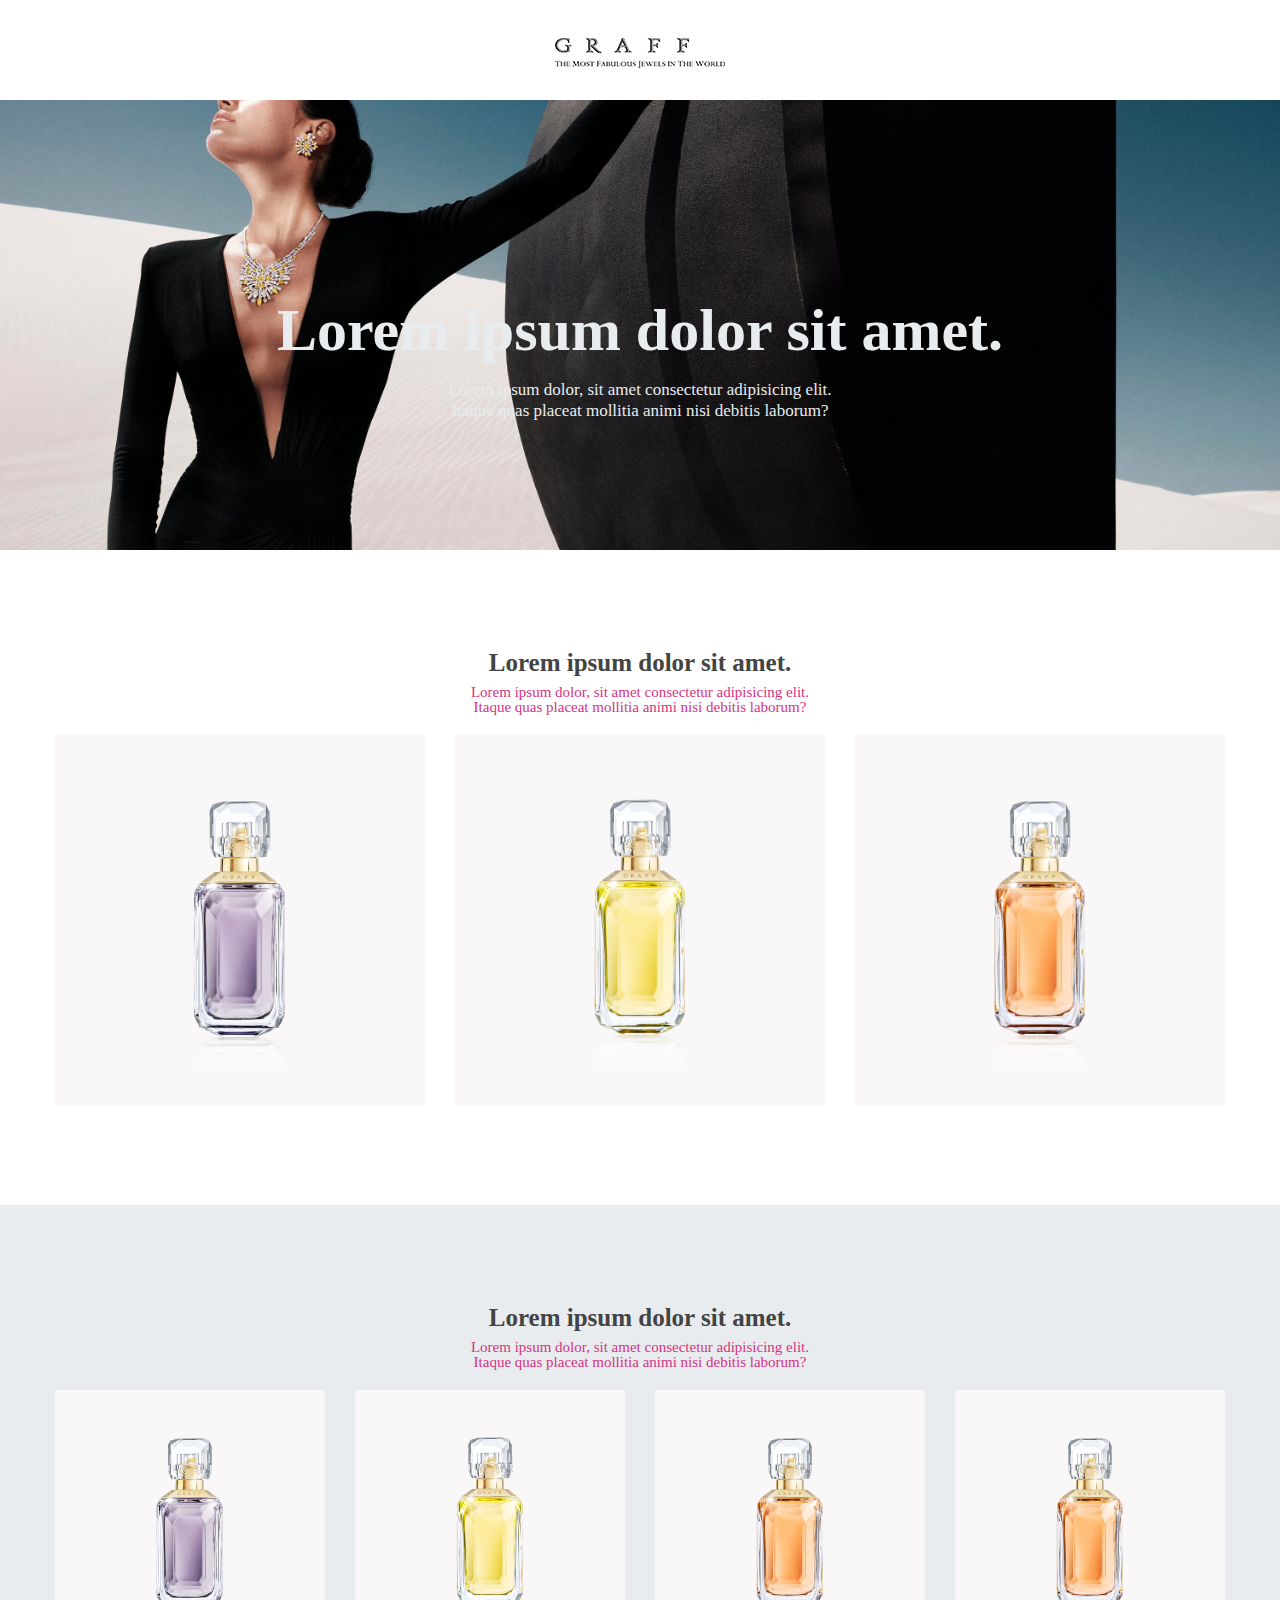
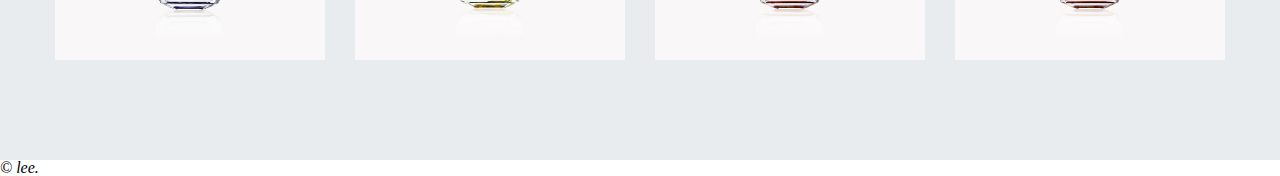
<file: responsive-lv3.html>
<!DOCTYPE html>
<html lang="ko">

<head>
    <meta charset="UTF-8">
    <meta http-equiv="X-UA-Compatible" content="IE=edge">
    <meta name="viewport" content="width=device-width, initial-scale=1.0">
    <title>필살기-다단메뉴 반응형</title>
    <link rel="stylesheet" href="./css/reset.css">
    <link rel="stylesheet" href="./css/slick.css">
    <link rel="stylesheet" href="./css/res03.css">
</head>

<body>
    <div class="Wrap">
        <header>
            <h1>
                <a href="/"><img src="./img/grafflogo.png" alt="graff"></a>
            </h1>
        </header>
        <main>
            <section class="main__visual">
                <div class="slogan">
                    <h2>Lorem ipsum dolor sit amet.</h2>
                    <p>Lorem ipsum dolor, sit amet consectetur adipisicing elit. <br />
                        Itaque quas placeat mollitia animi nisi debitis laborum?</p>
                </div>
            </section>
            <section class="main__section customer__product">
                <h2>Lorem ipsum dolor sit amet.</h2>
                <p>Lorem ipsum dolor, sit amet consectetur adipisicing elit. <br />
                    Itaque quas placeat mollitia animi nisi debitis laborum?</p>
                <div class="flex__container">
                    <figure><img src=" ./img/lesedilarona01.jpg" alt="graff"></figure>
                    <figure><img src=" ./img/lesedilarona02.jpg" alt="graff"></figure>
                    <figure><img src=" ./img/lesedilarona03.jpg" alt="graff"></figure>
                </div>
            </section>
            <section class="main__section customer__event">
                <h2>Lorem ipsum dolor sit amet.</h2>
                <p>Lorem ipsum dolor, sit amet consectetur adipisicing elit. <br />
                    Itaque quas placeat mollitia animi nisi debitis laborum?</p>
                <div class="flex__container">
                    <figure><img src=" ./img/lesedilarona01.jpg" alt="graff"></figure>
                    <figure><img src=" ./img/lesedilarona02.jpg" alt="graff"></figure>
                    <figure><img src=" ./img/lesedilarona03.jpg" alt="graff"></figure>
                    <figure><img src=" ./img/lesedilarona03.jpg" alt="graff"></figure>
                </div>
            </section>
        </main>
        <footer>
            <address>
                &copy; lee.
            </address>
        </footer>
    </div>
</body>
<script src=" ./js/jquery-1.12.4.min.js"></script>
<script src="./js/slick.min.js"></script>
<script src="./js/res03.js"></script>

</html>
</file>
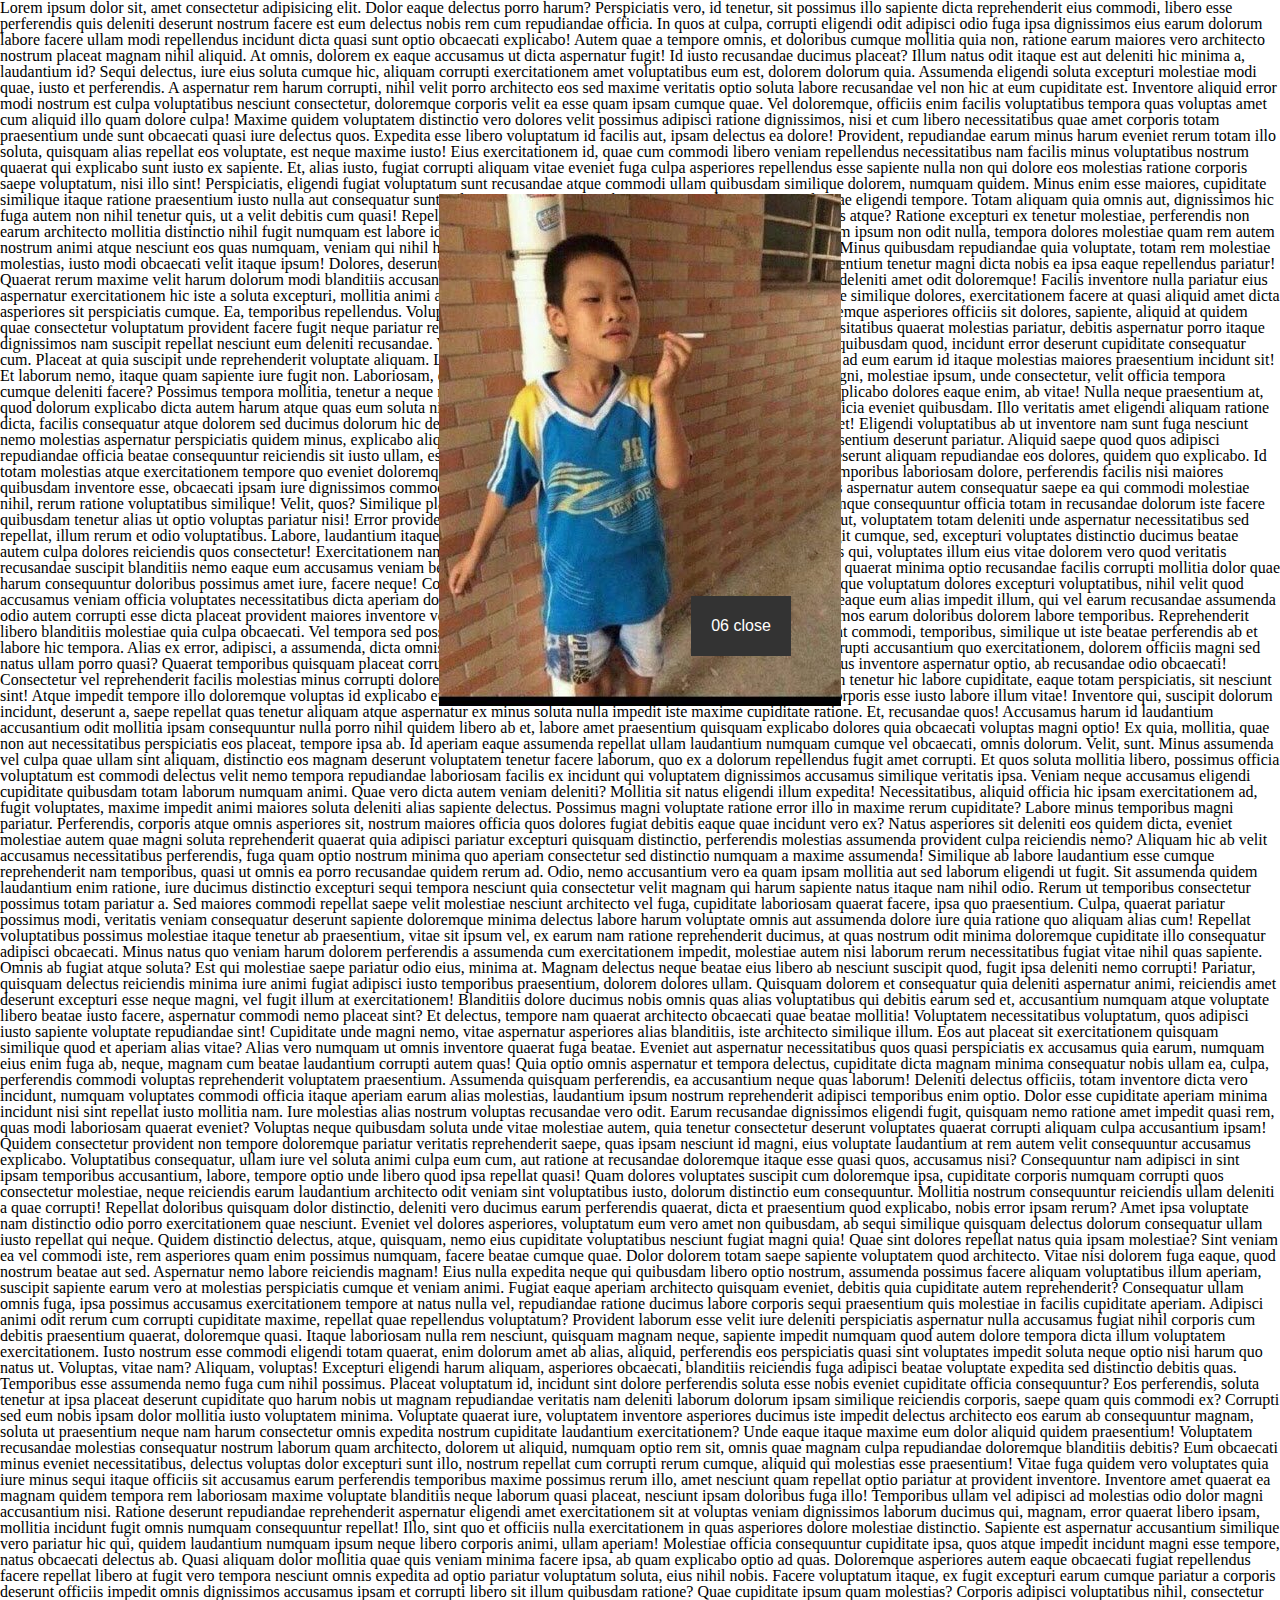
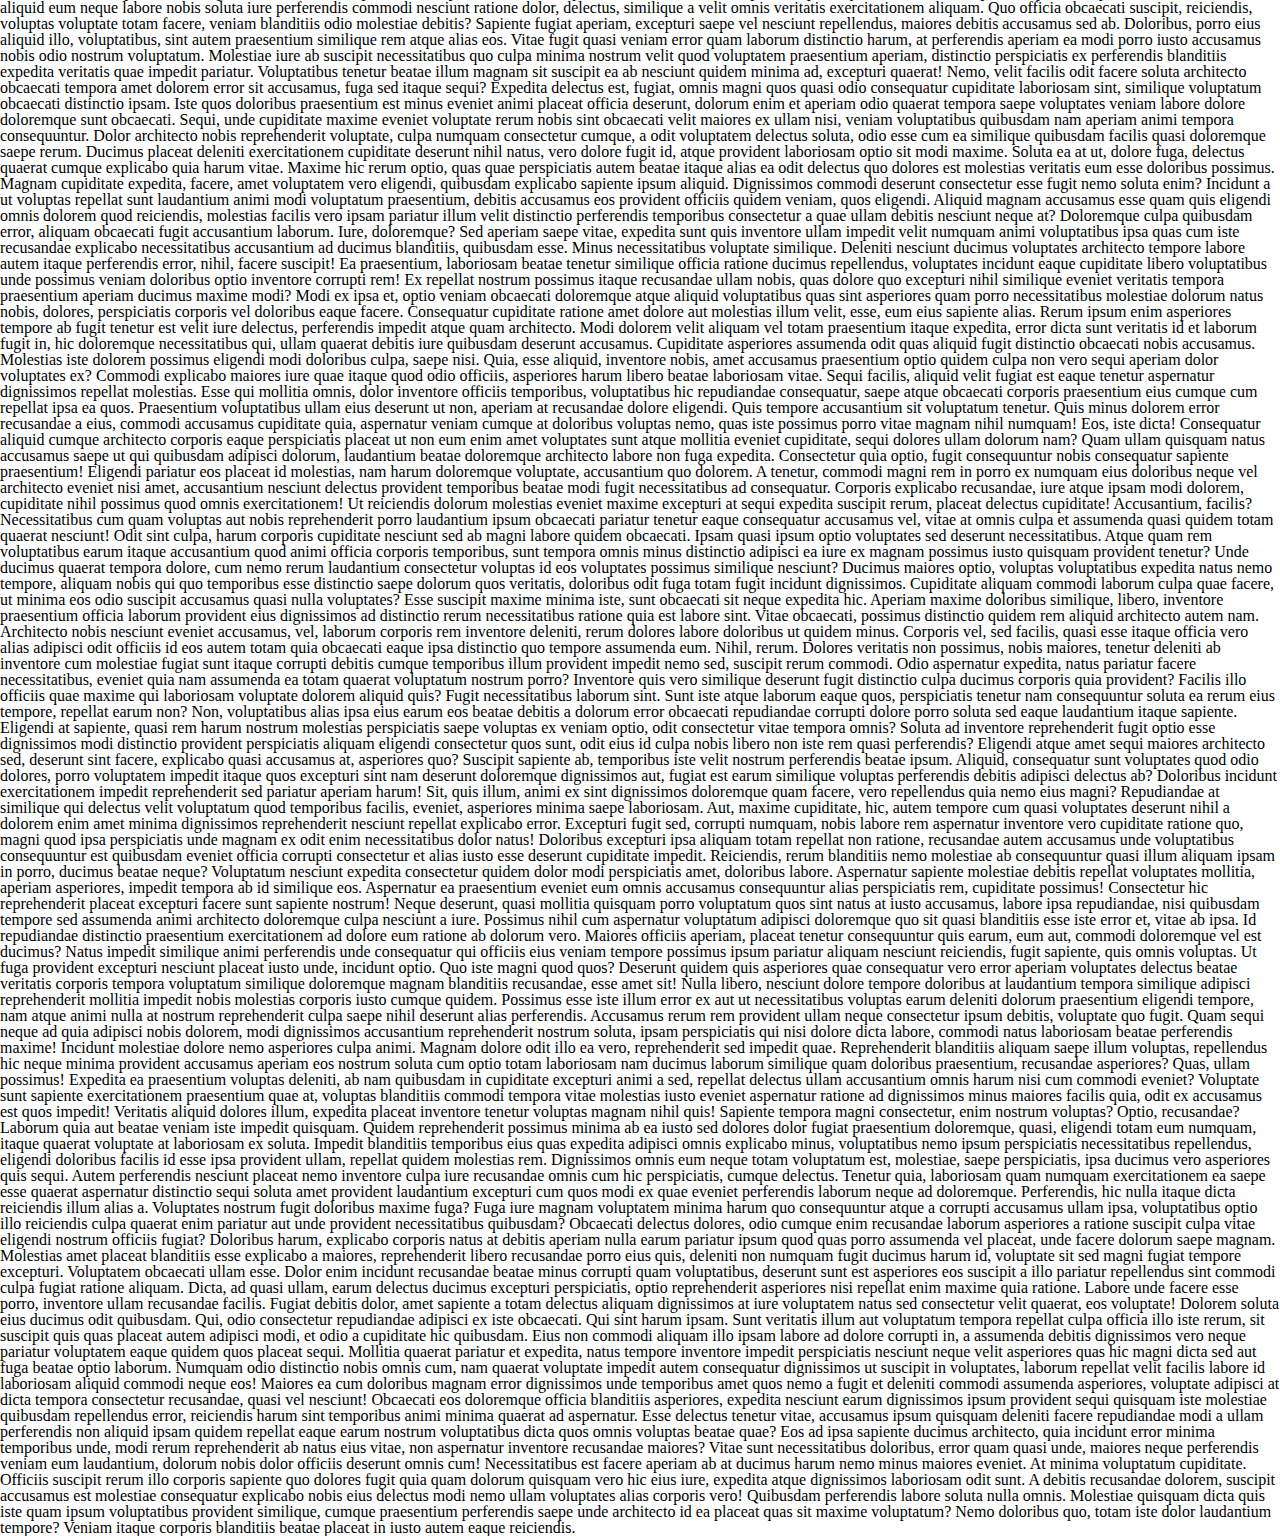
<file: doc/popup.html>
<!DOCTYPE html>
<html lang="ko">
<head>
    <meta charset="UTF-8">
    <meta http-equiv="X-UA-Compatible" content="IE=edge">
    <meta name="viewport" content="width=device-width, initial-scale=1.0">
    <title>잼민이와의 1일차</title>
    <link rel="stylesheet" href="../css/reset.css">
    <link rel="stylesheet" href="../css/slick.css">
    <link rel="stylesheet" href="../css/popup.css">
    <script src="../js/jquery-1.12.4.min.js"></script>
    <script src="../js/slick.min.js"></script>
    <script src="../js/popup.js"></script>
</head>
<body>
<div id="box">
    Lorem ipsum dolor sit, amet consectetur adipisicing elit. Dolor eaque delectus porro harum? Perspiciatis vero, id tenetur, sit possimus illo sapiente dicta reprehenderit eius commodi, libero esse perferendis quis deleniti deserunt nostrum facere est eum delectus nobis rem cum repudiandae officia. In quos at culpa, corrupti eligendi odit adipisci odio fuga ipsa dignissimos eius earum dolorum labore facere ullam modi repellendus incidunt dicta quasi sunt optio obcaecati explicabo! Autem quae a tempore omnis, et doloribus cumque mollitia quia non, ratione earum maiores vero architecto nostrum placeat magnam nihil aliquid. At omnis, dolorem ex eaque accusamus ut dicta aspernatur fugit! Id iusto recusandae ducimus placeat? Illum natus odit itaque est aut deleniti hic minima a, laudantium id? Sequi delectus, iure eius soluta cumque hic, aliquam corrupti exercitationem amet voluptatibus eum est, dolorem dolorum quia. Assumenda eligendi soluta excepturi molestiae modi quae, iusto et perferendis. A aspernatur rem harum corrupti, nihil velit porro architecto eos sed maxime veritatis optio soluta labore recusandae vel non hic at eum cupiditate est. Inventore aliquid error modi nostrum est culpa voluptatibus nesciunt consectetur, doloremque corporis velit ea esse quam ipsam cumque quae. Vel doloremque, officiis enim facilis voluptatibus tempora quas voluptas amet cum aliquid illo quam dolore culpa! Maxime quidem voluptatem distinctio vero dolores velit possimus adipisci ratione dignissimos, nisi et cum libero necessitatibus quae amet corporis totam praesentium unde sunt obcaecati quasi iure delectus quos. Expedita esse libero voluptatum id facilis aut, ipsam delectus ea dolore! Provident, repudiandae earum minus harum eveniet rerum totam illo soluta, quisquam alias repellat eos voluptate, est neque maxime iusto! Eius exercitationem id, quae cum commodi libero veniam repellendus necessitatibus nam facilis minus voluptatibus nostrum quaerat qui explicabo sunt iusto ex sapiente. Et, alias iusto, fugiat corrupti aliquam vitae eveniet fuga culpa asperiores repellendus esse sapiente nulla non qui dolore eos molestias ratione corporis saepe voluptatum, nisi illo sint! Perspiciatis, eligendi fugiat voluptatum sunt recusandae atque commodi ullam quibusdam similique dolorem, numquam quidem. Minus enim esse maiores, cupiditate similique itaque ratione praesentium iusto nulla aut consequatur sunt voluptatum qui necessitatibus, corporis voluptas, ipsa molestiae eligendi tempore. Totam aliquam quia omnis aut, dignissimos hic fuga autem non nihil tenetur quis, ut a velit debitis cum quasi! Repellendus perferendis dignissimos nulla molestias iste, amet omnis atque? Ratione excepturi ex tenetur molestiae, perferendis non earum architecto mollitia distinctio nihil fugit numquam est labore id minima laborum vel ea repellendus? Sed neque nisi quibusdam ipsum non odit nulla, tempora dolores molestiae quam rem autem nostrum animi atque nesciunt eos quas numquam, veniam qui nihil harum! Expedita labore excepturi vitae praesentium architecto. Minus quibusdam repudiandae quia voluptate, totam rem molestiae molestias, iusto modi obcaecati velit itaque ipsum! Dolores, deserunt necessitatibus nisi omnis, doloremque ex minus placeat praesentium tenetur magni dicta nobis ea ipsa eaque repellendus pariatur! Quaerat rerum maxime velit harum dolorum modi blanditiis accusantium voluptates aliquam reiciendis iure tenetur veniam ipsum, deleniti amet odit doloremque! Facilis inventore nulla pariatur eius aspernatur exercitationem hic iste a soluta excepturi, mollitia animi autem similique iure illum qui? Iste magni voluptas repudiandae similique dolores, exercitationem facere at quasi aliquid amet dicta asperiores sit perspiciatis cumque. Ea, temporibus repellendus. Voluptates ut ipsa voluptate autem explicabo in saepe. Autem doloremque asperiores officiis sit dolores, sapiente, aliquid at quidem quae consectetur voluptatum provident facere fugit neque pariatur rerum odio ipsa sunt. Eligendi corporis animi soluta eaque necessitatibus quaerat molestias pariatur, debitis aspernatur porro itaque dignissimos nam suscipit repellat nesciunt eum deleniti recusandae. Voluptatum neque nobis doloribus impedit, optio quos at ipsa, quibusdam quod, incidunt error deserunt cupiditate consequatur cum. Placeat at quia suscipit unde reprehenderit voluptate aliquam. Libero incidunt blanditiis placeat natus veniam. Corrupti soluta ad eum earum id itaque molestias maiores praesentium incidunt sit! Et laborum nemo, itaque quam sapiente iure fugit non. Laboriosam, eius ex? Quisquam vel magnam repellat autem! Quae iusto magni, molestiae ipsum, unde consectetur, velit officia tempora cumque deleniti facere? Possimus tempora mollitia, tenetur a neque non inventore maiores quidem. Deserunt adipisci quasi odio explicabo dolores eaque enim, ab vitae! Nulla neque praesentium at, quod dolorum explicabo dicta autem harum atque quas eum soluta nihil unde animi, eius deserunt minima omnis nesciunt quam officia eveniet quibusdam. Illo veritatis amet eligendi aliquam ratione dicta, facilis consequatur atque dolorem sed ducimus dolorum hic delectus sunt similique voluptatem non debitis dolores iste eveniet! Eligendi voluptatibus ab ut inventore nam sunt fuga nesciunt nemo molestias aspernatur perspiciatis quidem minus, explicabo aliquid sed illo qui assumenda distinctio ratione maxime iure praesentium deserunt pariatur. Aliquid saepe quod quos adipisci repudiandae officia beatae consequuntur reiciendis sit iusto ullam, esse obcaecati sequi. Nam, obcaecati, necessitatibus omnis ad deserunt aliquam repudiandae eos dolores, quidem quo explicabo. Id totam molestias atque exercitationem tempore quo eveniet doloremque. Nemo accusantium quod porro dolores aliquid excepturi temporibus laboriosam dolore, perferendis facilis nisi maiores quibusdam inventore esse, obcaecati ipsam iure dignissimos commodi quae fuga. Odit quis iste error deleniti consequuntur veritatis aspernatur autem consequatur saepe ea qui commodi molestiae nihil, rerum ratione voluptatibus similique! Velit, quos? Similique placeat non temporibus distinctio veniam corporis nemo, doloremque consequuntur officia totam in recusandae dolorum iste facere quibusdam tenetur alias ut optio voluptas pariatur nisi! Error provident quibusdam illo odit. Reprehenderit saepe est accusantium, aut, voluptatem totam deleniti unde aspernatur necessitatibus sed repellat, illum rerum et odio voluptatibus. Labore, laudantium itaque hic eius facilis aspernatur dolor consequuntur esse quaerat fugit cumque, sed, excepturi voluptates distinctio ducimus beatae autem culpa dolores reiciendis quos consectetur! Exercitationem nam velit nulla cum itaque voluptatibus dolorum libero facilis quis qui, voluptates illum eius vitae dolorem vero quod veritatis recusandae suscipit blanditiis nemo eaque eum accusamus veniam beatae? Distinctio, delectus repudiandae? Adipisci, expedita quo quaerat minima optio recusandae facilis corrupti mollitia dolor quae harum consequuntur doloribus possimus amet iure, facere neque! Consequuntur assumenda porro nesciunt distinctio laboriosam itaque voluptatum dolores excepturi voluptatibus, nihil velit quod accusamus veniam officia voluptates necessitatibus dicta aperiam dolorem? Eligendi, animi? Culpa eveniet doloribus dolorum sed eaque eum alias impedit illum, qui vel earum recusandae assumenda odio autem corrupti esse dicta placeat provident maiores inventore veniam repellendus quidem perspiciatis consequuntur? Dignissimos earum doloribus dolorem labore temporibus. Reprehenderit libero blanditiis molestiae quia culpa obcaecati. Vel tempora sed possimus dolorem magni cumque! Molestias, autem cupiditate sunt commodi, temporibus, similique ut iste beatae perferendis ab et labore hic tempora. Alias ex error, adipisci, a assumenda, dicta omnis nobis ipsam deleniti optio beatae est officiis. Hic maiores corrupti accusantium quo exercitationem, dolorem officiis magni sed natus ullam porro quasi? Quaerat temporibus quisquam placeat corrupti praesentium laudantium eaque laboriosam suscipit, doloribus inventore aspernatur optio, ab recusandae odio obcaecati! Consectetur vel reprehenderit facilis molestias minus corrupti doloremque quaerat esse debitis pariatur aliquam ea atque voluptatem tenetur hic labore cupiditate, eaque totam perspiciatis, sit nesciunt sint! Atque impedit tempore illo doloremque voluptas id explicabo eum rem a? Ratione consequatur modi quidem magnam unde corporis esse iusto labore illum vitae! Inventore qui, suscipit dolorum incidunt, deserunt a, saepe repellat quas tenetur aliquam atque aspernatur ex minus soluta nulla impedit iste maxime cupiditate ratione. Et, recusandae quos! Accusamus harum id laudantium accusantium odit mollitia ipsam consequuntur nulla porro nihil quidem libero ab et, labore amet praesentium quisquam explicabo dolores quia obcaecati voluptas magni optio! Ex quia, mollitia, quae non aut necessitatibus perspiciatis eos placeat, tempore ipsa ab. Id aperiam eaque assumenda repellat ullam laudantium numquam cumque vel obcaecati, omnis dolorum. Velit, sunt. Minus assumenda vel culpa quae ullam sint aliquam, distinctio eos magnam deserunt voluptatem tenetur facere laborum, quo ex a dolorum repellendus fugit amet corrupti. Et quos soluta mollitia libero, possimus officia voluptatum est commodi delectus velit nemo tempora repudiandae laboriosam facilis ex incidunt qui voluptatem dignissimos accusamus similique veritatis ipsa. Veniam neque accusamus eligendi cupiditate quibusdam totam laborum numquam animi. Quae vero dicta autem veniam deleniti? Mollitia sit natus eligendi illum expedita! Necessitatibus, aliquid officia hic ipsam exercitationem ad, fugit voluptates, maxime impedit animi maiores soluta deleniti alias sapiente delectus. Possimus magni voluptate ratione error illo in maxime rerum cupiditate? Labore minus temporibus magni pariatur. Perferendis, corporis atque omnis asperiores sit, nostrum maiores officia quos dolores fugiat debitis eaque quae incidunt vero ex? Natus asperiores sit deleniti eos quidem dicta, eveniet molestiae autem quae magni soluta reprehenderit quaerat quia adipisci pariatur excepturi quisquam distinctio, perferendis molestias assumenda provident culpa reiciendis nemo? Aliquam hic ab velit accusamus necessitatibus perferendis, fuga quam optio nostrum minima quo aperiam consectetur sed distinctio numquam a maxime assumenda! Similique ab labore laudantium esse cumque reprehenderit nam temporibus, quasi ut omnis ea porro recusandae quidem rerum ad. Odio, nemo accusantium vero ea quam ipsam mollitia aut sed laborum eligendi ut fugit. Sit assumenda quidem laudantium enim ratione, iure ducimus distinctio excepturi sequi tempora nesciunt quia consectetur velit magnam qui harum sapiente natus itaque nam nihil odio. Rerum ut temporibus consectetur possimus totam pariatur a. Sed maiores commodi repellat saepe velit molestiae nesciunt architecto vel fuga, cupiditate laboriosam quaerat facere, ipsa quo praesentium. Culpa, quaerat pariatur possimus modi, veritatis veniam consequatur deserunt sapiente doloremque minima delectus labore harum voluptate omnis aut assumenda dolore iure quia ratione quo aliquam alias cum! Repellat voluptatibus possimus molestiae itaque tenetur ab praesentium, vitae sit ipsum vel, ex earum nam ratione reprehenderit ducimus, at quas nostrum odit minima doloremque cupiditate illo consequatur adipisci obcaecati. Minus natus quo veniam harum dolorem perferendis a assumenda cum exercitationem impedit, molestiae autem nisi laborum rerum necessitatibus fugiat vitae nihil quas sapiente. Omnis ab fugiat atque soluta? Est qui molestiae saepe pariatur odio eius, minima at. Magnam delectus neque beatae eius libero ab nesciunt suscipit quod, fugit ipsa deleniti nemo corrupti! Pariatur, quisquam delectus reiciendis minima iure animi fugiat adipisci iusto temporibus praesentium, dolorem dolores ullam. Quisquam dolorem et consequatur quia deleniti aspernatur animi, reiciendis amet deserunt excepturi esse neque magni, vel fugit illum at exercitationem! Blanditiis dolore ducimus nobis omnis quas alias voluptatibus qui debitis earum sed et, accusantium numquam atque voluptate libero beatae iusto facere, aspernatur commodi nemo placeat sint? Et delectus, tempore nam quaerat architecto obcaecati quae beatae mollitia! Voluptatem necessitatibus voluptatum, quos adipisci iusto sapiente voluptate repudiandae sint! Cupiditate unde magni nemo, vitae aspernatur asperiores alias blanditiis, iste architecto similique illum. Eos aut placeat sit exercitationem quisquam similique quod et aperiam alias vitae? Alias vero numquam ut omnis inventore quaerat fuga beatae. Eveniet aut aspernatur necessitatibus quos quasi perspiciatis ex accusamus quia earum, numquam eius enim fuga ab, neque, magnam cum beatae laudantium corrupti autem quas! Quia optio omnis aspernatur et tempora delectus, cupiditate dicta magnam minima consequatur nobis ullam ea, culpa, perferendis commodi voluptas reprehenderit voluptatem praesentium. Assumenda quisquam perferendis, ea accusantium neque quas laborum! Deleniti delectus officiis, totam inventore dicta vero incidunt, numquam voluptates commodi officia itaque aperiam earum alias molestias, laudantium ipsum nostrum reprehenderit adipisci temporibus enim optio. Dolor esse cupiditate aperiam minima incidunt nisi sint repellat iusto mollitia nam. Iure molestias alias nostrum voluptas recusandae vero odit. Earum recusandae dignissimos eligendi fugit, quisquam nemo ratione amet impedit quasi rem, quas modi laboriosam quaerat eveniet? Voluptas neque quibusdam soluta unde vitae molestiae autem, quia tenetur consectetur deserunt voluptates quaerat corrupti aliquam culpa accusantium ipsam! Quidem consectetur provident non tempore doloremque pariatur veritatis reprehenderit saepe, quas ipsam nesciunt id magni, eius voluptate laudantium at rem autem velit consequuntur accusamus explicabo. Voluptatibus consequatur, ullam iure vel soluta animi culpa eum cum, aut ratione at recusandae doloremque itaque esse quasi quos, accusamus nisi? Consequuntur nam adipisci in sint ipsam temporibus accusantium, labore, tempore optio unde libero quod ipsa repellat quasi! Quam dolores voluptates suscipit cum doloremque ipsa, cupiditate corporis numquam corrupti quos consectetur molestiae, neque reiciendis earum laudantium architecto odit veniam sint voluptatibus iusto, dolorum distinctio eum consequuntur. Mollitia nostrum consequuntur reiciendis ullam deleniti a quae corrupti! Repellat doloribus quisquam dolor distinctio, deleniti vero ducimus earum perferendis quaerat, dicta et praesentium quod explicabo, nobis error ipsam rerum? Amet ipsa voluptate nam distinctio odio porro exercitationem quae nesciunt. Eveniet vel dolores asperiores, voluptatum eum vero amet non quibusdam, ab sequi similique quisquam delectus dolorum consequatur ullam iusto repellat qui neque. Quidem distinctio delectus, atque, quisquam, nemo eius cupiditate voluptatibus nesciunt fugiat magni quia! Quae sint dolores repellat natus quia ipsam molestiae? Sint veniam ea vel commodi iste, rem asperiores quam enim possimus numquam, facere beatae cumque quae. Dolor dolorem totam saepe sapiente voluptatem quod architecto. Vitae nisi dolorem fuga eaque, quod nostrum beatae aut sed. Aspernatur nemo labore reiciendis magnam! Eius nulla expedita neque qui quibusdam libero optio nostrum, assumenda possimus facere aliquam voluptatibus illum aperiam, suscipit sapiente earum vero at molestias perspiciatis cumque et veniam animi. Fugiat eaque aperiam architecto quisquam eveniet, debitis quia cupiditate autem reprehenderit? Consequatur ullam omnis fuga, ipsa possimus accusamus exercitationem tempore at natus nulla vel, repudiandae ratione ducimus labore corporis sequi praesentium quis molestiae in facilis cupiditate aperiam. Adipisci animi odit rerum cum corrupti cupiditate maxime, repellat quae repellendus voluptatum? Provident laborum esse velit iure deleniti perspiciatis aspernatur nulla accusamus fugiat nihil corporis cum debitis praesentium quaerat, doloremque quasi. Itaque laboriosam nulla rem nesciunt, quisquam magnam neque, sapiente impedit numquam quod autem dolore tempora dicta illum voluptatem exercitationem. Iusto nostrum esse commodi eligendi totam quaerat, enim dolorum amet ab alias, aliquid, perferendis eos perspiciatis quasi sint voluptates impedit soluta neque optio nisi harum quo natus ut. Voluptas, vitae nam? Aliquam, voluptas! Excepturi eligendi harum aliquam, asperiores obcaecati, blanditiis reiciendis fuga adipisci beatae voluptate expedita sed distinctio debitis quas. Temporibus esse assumenda nemo fuga cum nihil possimus. Placeat voluptatum id, incidunt sint dolore perferendis soluta esse nobis eveniet cupiditate officia consequuntur? Eos perferendis, soluta tenetur at ipsa placeat deserunt cupiditate quo harum nobis ut magnam repudiandae veritatis nam deleniti laborum dolorum ipsam similique reiciendis corporis, saepe quam quis commodi ex? Corrupti sed eum nobis ipsam dolor mollitia iusto voluptatem minima. Voluptate quaerat iure, voluptatem inventore asperiores ducimus iste impedit delectus architecto eos earum ab consequuntur magnam, soluta ut praesentium neque nam harum consectetur omnis expedita nostrum cupiditate laudantium exercitationem? Unde eaque itaque maxime eum dolor aliquid quidem praesentium! Voluptatem recusandae molestias consequatur nostrum laborum quam architecto, dolorem ut aliquid, numquam optio rem sit, omnis quae magnam culpa repudiandae doloremque blanditiis debitis? Eum obcaecati minus eveniet necessitatibus, delectus voluptas dolor excepturi sunt illo, nostrum repellat cum corrupti rerum cumque, aliquid qui molestias esse praesentium! Vitae fuga quidem vero voluptates quia iure minus sequi itaque officiis sit accusamus earum perferendis temporibus maxime possimus rerum illo, amet nesciunt quam repellat optio pariatur at provident inventore. Inventore amet quaerat ea magnam quidem tempora rem laboriosam maxime voluptate blanditiis neque laborum quasi placeat, nesciunt ipsam doloribus fuga illo! Temporibus ullam vel adipisci ad molestias odio dolor magni accusantium nisi. Ratione deserunt repudiandae reprehenderit aspernatur eligendi amet exercitationem sit at voluptas veniam dignissimos laborum ducimus qui, magnam, error quaerat libero ipsam, mollitia incidunt fugit omnis numquam consequuntur repellat! Illo, sint quo et officiis nulla exercitationem in quas asperiores dolore molestiae distinctio. Sapiente est aspernatur accusantium similique vero pariatur hic qui, quidem laudantium numquam ipsum neque libero corporis animi, ullam aperiam! Molestiae officia consequuntur cupiditate ipsa, quos atque impedit incidunt magni esse tempore, natus obcaecati delectus ab. Quasi aliquam dolor mollitia quae quis veniam minima facere ipsa, ab quam explicabo optio ad quas. Doloremque asperiores autem eaque obcaecati fugiat repellendus facere repellat libero at fugit vero tempora nesciunt omnis expedita ad optio pariatur voluptatum soluta, eius nihil nobis. Facere voluptatum itaque, ex fugit excepturi earum cumque pariatur a corporis deserunt officiis impedit omnis dignissimos accusamus ipsam et corrupti libero sit illum quibusdam ratione? Quae cupiditate ipsum quam molestias? Corporis adipisci voluptatibus nihil, consectetur aliquid eum neque labore nobis soluta iure perferendis commodi nesciunt ratione dolor, delectus, similique a velit omnis veritatis exercitationem aliquam. Quo officia obcaecati suscipit, reiciendis, voluptas voluptate totam facere, veniam blanditiis odio molestiae debitis? Sapiente fugiat aperiam, excepturi saepe vel nesciunt repellendus, maiores debitis accusamus sed ab. Doloribus, porro eius aliquid illo, voluptatibus, sint autem praesentium similique rem atque alias eos. Vitae fugit quasi veniam error quam laborum distinctio harum, at perferendis aperiam ea modi porro iusto accusamus nobis odio nostrum voluptatum. Molestiae iure ab suscipit necessitatibus quo culpa minima nostrum velit quod voluptatem praesentium aperiam, distinctio perspiciatis ex perferendis blanditiis expedita veritatis quae impedit pariatur. Voluptatibus tenetur beatae illum magnam sit suscipit ea ab nesciunt quidem minima ad, excepturi quaerat! Nemo, velit facilis odit facere soluta architecto obcaecati tempora amet dolorem error sit accusamus, fuga sed itaque sequi? Expedita delectus est, fugiat, omnis magni quos quasi odio consequatur cupiditate laboriosam sint, similique voluptatum obcaecati distinctio ipsam. Iste quos doloribus praesentium est minus eveniet animi placeat officia deserunt, dolorum enim et aperiam odio quaerat tempora saepe voluptates veniam labore dolore doloremque sunt obcaecati. Sequi, unde cupiditate maxime eveniet voluptate rerum nobis sint obcaecati velit maiores ex ullam nisi, veniam voluptatibus quibusdam nam aperiam animi tempora consequuntur. Dolor architecto nobis reprehenderit voluptate, culpa numquam consectetur cumque, a odit voluptatem delectus soluta, odio esse cum ea similique quibusdam facilis quasi doloremque saepe rerum. Ducimus placeat deleniti exercitationem cupiditate deserunt nihil natus, vero dolore fugit id, atque provident laboriosam optio sit modi maxime. Soluta ea at ut, dolore fuga, delectus quaerat cumque explicabo quia harum vitae. Maxime hic rerum optio, quas quae perspiciatis autem beatae itaque alias ea odit delectus quo dolores est molestias veritatis eum esse doloribus possimus. Magnam cupiditate expedita, facere, amet voluptatem vero eligendi, quibusdam explicabo sapiente ipsum aliquid. Dignissimos commodi deserunt consectetur esse fugit nemo soluta enim? Incidunt a ut voluptas repellat sunt laudantium animi modi voluptatum praesentium, debitis accusamus eos provident officiis quidem veniam, quos eligendi. Aliquid magnam accusamus esse quam quis eligendi omnis dolorem quod reiciendis, molestias facilis vero ipsam pariatur illum velit distinctio perferendis temporibus consectetur a quae ullam debitis nesciunt neque at? Doloremque culpa quibusdam error, aliquam obcaecati fugit accusantium laborum. Iure, doloremque? Sed aperiam saepe vitae, expedita sunt quis inventore ullam impedit velit numquam animi voluptatibus ipsa quas cum iste recusandae explicabo necessitatibus accusantium ad ducimus blanditiis, quibusdam esse. Minus necessitatibus voluptate similique. Deleniti nesciunt ducimus voluptates architecto tempore labore autem itaque perferendis error, nihil, facere suscipit! Ea praesentium, laboriosam beatae tenetur similique officia ratione ducimus repellendus, voluptates incidunt eaque cupiditate libero voluptatibus unde possimus veniam doloribus optio inventore corrupti rem! Ex repellat nostrum possimus itaque recusandae ullam nobis, quas dolore quo excepturi nihil similique eveniet veritatis tempora praesentium aperiam ducimus maxime modi? Modi ex ipsa et, optio veniam obcaecati doloremque atque aliquid voluptatibus quas sint asperiores quam porro necessitatibus molestiae dolorum natus nobis, dolores, perspiciatis corporis vel doloribus eaque facere. Consequatur cupiditate ratione amet dolore aut molestias illum velit, esse, eum eius sapiente alias. Rerum ipsum enim asperiores tempore ab fugit tenetur est velit iure delectus, perferendis impedit atque quam architecto. Modi dolorem velit aliquam vel totam praesentium itaque expedita, error dicta sunt veritatis id et laborum fugit in, hic doloremque necessitatibus qui, ullam quaerat debitis iure quibusdam deserunt accusamus. Cupiditate asperiores assumenda odit quas aliquid fugit distinctio obcaecati nobis accusamus. Molestias iste dolorem possimus eligendi modi doloribus culpa, saepe nisi. Quia, esse aliquid, inventore nobis, amet accusamus praesentium optio quidem culpa non vero sequi aperiam dolor voluptates ex? Commodi explicabo maiores iure quae itaque quod odio officiis, asperiores harum libero beatae laboriosam vitae. Sequi facilis, aliquid velit fugiat est eaque tenetur aspernatur dignissimos repellat molestias. Esse qui mollitia omnis, dolor inventore officiis temporibus, voluptatibus hic repudiandae consequatur, saepe atque obcaecati corporis praesentium eius cumque cum repellat ipsa ea quos. Praesentium voluptatibus ullam eius deserunt ut non, aperiam at recusandae dolore eligendi. Quis tempore accusantium sit voluptatum tenetur. Quis minus dolorem error recusandae a eius, commodi accusamus cupiditate quia, aspernatur veniam cumque at doloribus voluptas nemo, quas iste possimus porro vitae magnam nihil numquam! Eos, iste dicta! Consequatur aliquid cumque architecto corporis eaque perspiciatis placeat ut non eum enim amet voluptates sunt atque mollitia eveniet cupiditate, sequi dolores ullam dolorum nam? Quam ullam quisquam natus accusamus saepe ut qui quibusdam adipisci dolorum, laudantium beatae doloremque architecto labore non fuga expedita. Consectetur quia optio, fugit consequuntur nobis consequatur sapiente praesentium! Eligendi pariatur eos placeat id molestias, nam harum doloremque voluptate, accusantium quo dolorem. A tenetur, commodi magni rem in porro ex numquam eius doloribus neque vel architecto eveniet nisi amet, accusantium nesciunt delectus provident temporibus beatae modi fugit necessitatibus ad consequatur. Corporis explicabo recusandae, iure atque ipsam modi dolorem, cupiditate nihil possimus quod omnis exercitationem! Ut reiciendis dolorum molestias eveniet maxime excepturi at sequi expedita suscipit rerum, placeat delectus cupiditate! Accusantium, facilis? Necessitatibus cum quam voluptas aut nobis reprehenderit porro laudantium ipsum obcaecati pariatur tenetur eaque consequatur accusamus vel, vitae at omnis culpa et assumenda quasi quidem totam quaerat nesciunt! Odit sint culpa, harum corporis cupiditate nesciunt sed ab magni labore quidem obcaecati. Ipsam quasi ipsum optio voluptates sed deserunt necessitatibus. Atque quam rem voluptatibus earum itaque accusantium quod animi officia corporis temporibus, sunt tempora omnis minus distinctio adipisci ea iure ex magnam possimus iusto quisquam provident tenetur? Unde ducimus quaerat tempora dolore, cum nemo rerum laudantium consectetur voluptas id eos voluptates possimus similique nesciunt? Ducimus maiores optio, voluptas voluptatibus expedita natus nemo tempore, aliquam nobis qui quo temporibus esse distinctio saepe dolorum quos veritatis, doloribus odit fuga totam fugit incidunt dignissimos. Cupiditate aliquam commodi laborum culpa quae facere, ut minima eos odio suscipit accusamus quasi nulla voluptates? Esse suscipit maxime minima iste, sunt obcaecati sit neque expedita hic. Aperiam maxime doloribus similique, libero, inventore praesentium officia laborum provident eius dignissimos ad distinctio rerum necessitatibus ratione quia est labore sint. Vitae obcaecati, possimus distinctio quidem rem aliquid architecto autem nam. Architecto nobis nesciunt eveniet accusamus, vel, laborum corporis rem inventore deleniti, rerum dolores labore doloribus ut quidem minus. Corporis vel, sed facilis, quasi esse itaque officia vero alias adipisci odit officiis id eos autem totam quia obcaecati eaque ipsa distinctio quo tempore assumenda eum. Nihil, rerum. Dolores veritatis non possimus, nobis maiores, tenetur deleniti ab inventore cum molestiae fugiat sunt itaque corrupti debitis cumque temporibus illum provident impedit nemo sed, suscipit rerum commodi. Odio aspernatur expedita, natus pariatur facere necessitatibus, eveniet quia nam assumenda ea totam quaerat voluptatum nostrum porro? Inventore quis vero similique deserunt fugit distinctio culpa ducimus corporis quia provident? Facilis illo officiis quae maxime qui laboriosam voluptate dolorem aliquid quis? Fugit necessitatibus laborum sint. Sunt iste atque laborum eaque quos, perspiciatis tenetur nam consequuntur soluta ea rerum eius tempore, repellat earum non? Non, voluptatibus alias ipsa eius earum eos beatae debitis a dolorum error obcaecati repudiandae corrupti dolore porro soluta sed eaque laudantium itaque sapiente. Eligendi at sapiente, quasi rem harum nostrum molestias perspiciatis saepe voluptas ex veniam optio, odit consectetur vitae tempora omnis? Soluta ad inventore reprehenderit fugit optio esse dignissimos modi distinctio provident perspiciatis aliquam eligendi consectetur quos sunt, odit eius id culpa nobis libero non iste rem quasi perferendis? Eligendi atque amet sequi maiores architecto sed, deserunt sint facere, explicabo quasi accusamus at, asperiores quo? Suscipit sapiente ab, temporibus iste velit nostrum perferendis beatae ipsum. Aliquid, consequatur sunt voluptates quod odio dolores, porro voluptatem impedit itaque quos excepturi sint nam deserunt doloremque dignissimos aut, fugiat est earum similique voluptas perferendis debitis adipisci delectus ab? Doloribus incidunt exercitationem impedit reprehenderit sed pariatur aperiam harum! Sit, quis illum, animi ex sint dignissimos doloremque quam facere, vero repellendus quia nemo eius magni? Repudiandae at similique qui delectus velit voluptatum quod temporibus facilis, eveniet, asperiores minima saepe laboriosam. Aut, maxime cupiditate, hic, autem tempore cum quasi voluptates deserunt nihil a dolorem enim amet minima dignissimos reprehenderit nesciunt repellat explicabo error. Excepturi fugit sed, corrupti numquam, nobis labore rem aspernatur inventore vero cupiditate ratione quo, magni quod ipsa perspiciatis unde magnam ex odit enim necessitatibus dolor natus! Doloribus excepturi ipsa aliquam totam repellat non ratione, recusandae autem accusamus unde voluptatibus consequuntur est quibusdam eveniet officia corrupti consectetur et alias iusto esse deserunt cupiditate impedit. Reiciendis, rerum blanditiis nemo molestiae ab consequuntur quasi illum aliquam ipsam in porro, ducimus beatae neque? Voluptatum nesciunt expedita consectetur quidem dolor modi perspiciatis amet, doloribus labore. Aspernatur sapiente molestiae debitis repellat voluptates mollitia, aperiam asperiores, impedit tempora ab id similique eos. Aspernatur ea praesentium eveniet eum omnis accusamus consequuntur alias perspiciatis rem, cupiditate possimus! Consectetur hic reprehenderit placeat excepturi facere sunt sapiente nostrum! Neque deserunt, quasi mollitia quisquam porro voluptatum quos sint natus at iusto accusamus, labore ipsa repudiandae, nisi quibusdam tempore sed assumenda animi architecto doloremque culpa nesciunt a iure. Possimus nihil cum aspernatur voluptatum adipisci doloremque quo sit quasi blanditiis esse iste error et, vitae ab ipsa. Id repudiandae distinctio praesentium exercitationem ad dolore eum ratione ab dolorum vero. Maiores officiis aperiam, placeat tenetur consequuntur quis earum, eum aut, commodi doloremque vel est ducimus? Natus impedit similique animi perferendis unde consequatur qui officiis eius veniam tempore possimus ipsum pariatur aliquam nesciunt reiciendis, fugit sapiente, quis omnis voluptas. Ut fuga provident excepturi nesciunt placeat iusto unde, incidunt optio. Quo iste magni quod quos? Deserunt quidem quis asperiores quae consequatur vero error aperiam voluptates delectus beatae veritatis corporis tempora voluptatum similique doloremque magnam blanditiis recusandae, esse amet sit! Nulla libero, nesciunt dolore tempore doloribus at laudantium tempora similique adipisci reprehenderit mollitia impedit nobis molestias corporis iusto cumque quidem. Possimus esse iste illum error ex aut ut necessitatibus voluptas earum deleniti dolorum praesentium eligendi tempore, nam atque animi nulla at nostrum reprehenderit culpa saepe nihil deserunt alias perferendis. Accusamus rerum rem provident ullam neque consectetur ipsum debitis, voluptate quo fugit. Quam sequi neque ad quia adipisci nobis dolorem, modi dignissimos accusantium reprehenderit nostrum soluta, ipsam perspiciatis qui nisi dolore dicta labore, commodi natus laboriosam beatae perferendis maxime! Incidunt molestiae dolore nemo asperiores culpa animi. Magnam dolore odit illo ea vero, reprehenderit sed impedit quae. Reprehenderit blanditiis aliquam saepe illum voluptas, repellendus hic neque minima provident accusamus aperiam eos nostrum soluta cum optio totam laboriosam nam ducimus laborum similique quam doloribus praesentium, recusandae asperiores? Quas, ullam possimus! Expedita ea praesentium voluptas deleniti, ab nam quibusdam in cupiditate excepturi animi a sed, repellat delectus ullam accusantium omnis harum nisi cum commodi eveniet? Voluptate sunt sapiente exercitationem praesentium quae at, voluptas blanditiis commodi tempora vitae molestias iusto eveniet aspernatur ratione ad dignissimos minus maiores facilis quia, odit ex accusamus est quos impedit! Veritatis aliquid dolores illum, expedita placeat inventore tenetur voluptas magnam nihil quis! Sapiente tempora magni consectetur, enim nostrum voluptas? Optio, recusandae? Laborum quia aut beatae veniam iste impedit quisquam. Quidem reprehenderit possimus minima ab ea iusto sed dolores dolor fugiat praesentium doloremque, quasi, eligendi totam eum numquam, itaque quaerat voluptate at laboriosam ex soluta. Impedit blanditiis temporibus eius quas expedita adipisci omnis explicabo minus, voluptatibus nemo ipsum perspiciatis necessitatibus repellendus, eligendi doloribus facilis id esse ipsa provident ullam, repellat quidem molestias rem. Dignissimos omnis eum neque totam voluptatum est, molestiae, saepe perspiciatis, ipsa ducimus vero asperiores quis sequi. Autem perferendis nesciunt placeat nemo inventore culpa iure recusandae omnis cum hic perspiciatis, cumque delectus. Tenetur quia, laboriosam quam numquam exercitationem ea saepe esse quaerat aspernatur distinctio sequi soluta amet provident laudantium excepturi cum quos modi ex quae eveniet perferendis laborum neque ad doloremque. Perferendis, hic nulla itaque dicta reiciendis illum alias a. Voluptates nostrum fugit doloribus maxime fuga? Fuga iure magnam voluptatem minima harum quo consequuntur atque a corrupti accusamus ullam ipsa, voluptatibus optio illo reiciendis culpa quaerat enim pariatur aut unde provident necessitatibus quibusdam? Obcaecati delectus dolores, odio cumque enim recusandae laborum asperiores a ratione suscipit culpa vitae eligendi nostrum officiis fugiat? Doloribus harum, explicabo corporis natus at debitis aperiam nulla earum pariatur ipsum quod quas porro assumenda vel placeat, unde facere dolorum saepe magnam. Molestias amet placeat blanditiis esse explicabo a maiores, reprehenderit libero recusandae porro eius quis, deleniti non numquam fugit ducimus harum id, voluptate sit sed magni fugiat tempore excepturi. Voluptatem obcaecati ullam esse. Dolor enim incidunt recusandae beatae minus corrupti quam voluptatibus, deserunt sunt est asperiores eos suscipit a illo pariatur repellendus sint commodi culpa fugiat ratione aliquam. Dicta, ad quasi ullam, earum delectus ducimus excepturi perspiciatis, optio reprehenderit asperiores nisi repellat enim maxime quia ratione. Labore unde facere esse porro, inventore ullam recusandae facilis. Fugiat debitis dolor, amet sapiente a totam delectus aliquam dignissimos at iure voluptatem natus sed consectetur velit quaerat, eos voluptate! Dolorem soluta eius ducimus odit quibusdam. Qui, odio consectetur repudiandae adipisci ex iste obcaecati. Qui sint harum ipsam. Sunt veritatis illum aut voluptatum tempora repellat culpa officia illo iste rerum, sit suscipit quis quas placeat autem adipisci modi, et odio a cupiditate hic quibusdam. Eius non commodi aliquam illo ipsam labore ad dolore corrupti in, a assumenda debitis dignissimos vero neque pariatur voluptatem eaque quidem quos placeat sequi. Mollitia quaerat pariatur et expedita, natus tempore inventore impedit perspiciatis nesciunt neque velit asperiores quas hic magni dicta sed aut fuga beatae optio laborum. Numquam odio distinctio nobis omnis cum, nam quaerat voluptate impedit autem consequatur dignissimos ut suscipit in voluptates, laborum repellat velit facilis labore id laboriosam aliquid commodi neque eos! Maiores ea cum doloribus magnam error dignissimos unde temporibus amet quos nemo a fugit et deleniti commodi assumenda asperiores, voluptate adipisci at dicta tempora consectetur recusandae, quasi vel nesciunt! Obcaecati eos doloremque officia blanditiis asperiores, expedita nesciunt earum dignissimos ipsum provident sequi quisquam iste molestiae quibusdam repellendus error, reiciendis harum sint temporibus animi minima quaerat ad aspernatur. Esse delectus tenetur vitae, accusamus ipsum quisquam deleniti facere repudiandae modi a ullam perferendis non aliquid ipsam quidem repellat eaque earum nostrum voluptatibus dicta quos omnis voluptas beatae quae? Eos ad ipsa sapiente ducimus architecto, quia incidunt error minima temporibus unde, modi rerum reprehenderit ab natus eius vitae, non aspernatur inventore recusandae maiores? Vitae sunt necessitatibus doloribus, error quam quasi unde, maiores neque perferendis veniam eum laudantium, dolorum nobis dolor officiis deserunt omnis cum! Necessitatibus est facere aperiam ab at ducimus harum nemo minus maiores eveniet. At minima voluptatum cupiditate. Officiis suscipit rerum illo corporis sapiente quo dolores fugit quia quam dolorum quisquam vero hic eius iure, expedita atque dignissimos laboriosam odit sunt. A debitis recusandae dolorem, suscipit accusamus est molestiae consequatur explicabo nobis eius delectus modi nemo ullam voluptates alias corporis vero! Quibusdam perferendis labore soluta nulla omnis. Molestiae quisquam dicta quis iste quam ipsum voluptatibus provident similique, cumque praesentium perferendis saepe unde architecto id ea placeat quas sit maxime voluptatum? Nemo doloribus quo, totam iste dolor laudantium tempore? Veniam itaque corporis blanditiis beatae placeat in iusto autem eaque reiciendis.
</div>
<div class="popup">
    <img src="../img/popoup.jpg" alt="">
    <button class="btn">01 close</button>
</div>
<div class="popup">
    <img src="../img/popoup.jpg" alt="">
    <button class="btn">02 close</button>
</div>
<div class="popup">
    <img src="../img/popoup.jpg" alt="">
    <button class="btn">03 close</button>
</div>
<div class="popup">
    <img src="../img/popoup.jpg" alt="">
    <button class="btn">04 close</button>
</div>
<div class="popup">
    <img src="../img/popoup.jpg" alt="">
    <button class="btn">05 close</button>
</div>
<div class="popup">
    <img src="../img/popoup.jpg" alt="">
    <button class="btn">06 close</button>
</div>

</body>

</html>
</file>
<file: css/res03.css>
:root {
    --mc: #444;
    --sc: #d63384;
    --dc: #343a40;
    --gc: #e9ecef;
}

html {
    font-size: 10px;
}

body {
    font-size: 1.6rem;
}

.flex__container {
    display: flex;
    flex-flow: row wrap;
    width: 120rem;
    margin: 0 auto;
}

.flex__container>* {
    flex: 1;
    padding: 0 1.5rem;
}


@media (max-width:768px) {
    html {
        font-size: 10px;
    }

    .flex__container {
        display: flex;
        flex-flow: column wrap;
        width: auto;
        margin: 0 auto;
        gap: 1rem;
    }

    .flex__container>* {
        flex: 1;
        padding: 0 1rem;
    }
}

header {
    line-height: 10rem;
    text-align: center;
}

.main__visual {
    height: 50vh;
    background: url(../img/mainvisual01.jpg) no-repeat left center/cover;
}

.main__visual .slogan {
    width: 120rem;
    margin: 0 auto;
    padding: 20rem 0 0 0;
    color: var(--gc);
    text-align: center;
}

.main__visual .slogan h2 {
    font-size: 6rem;
    font-weight: 900;
    margin: 0 0 2rem 0;
}

.main__visual .slogan p {
    font-size: 1.7rem;
    font-weight: 300;
    line-height: 1.23;
}

@media (max-width:768px) {
    .main__visual .slogan {
        width: auto;
        margin: 0 auto;
        padding: 40vw 0 0 0;
        color: var(--gc);
        text-align: center;
    }

    .main__visual .slogan h2 {
        font-size: 7vw;
        font-weight: 900;
        margin: 0 0 2rem 0;
    }

    .main__visual .slogan p {
        font-size: 3vw;
        font-weight: 300;
        line-height: 1.23;
    }
}


.main__section {
    padding: 10rem 0;
    text-align: center;
}

.main__section h2 {
    font-size: 2.5rem;
    font-weight: 700;
    margin: 0 0 1rem 0;
    color: var(--mc)
}

.main__section p {
    font-size: 1.5rem;
    font-weight: 300;
    margin: 0 0 2rem 0;
    color: var(--sc);
}

.customer__event {
    background: var(--gc);
}
</file>
<file: css/popup.css>
.popup {
    position: absolute;
    top:50%;
    left:50%;
    transform: translate(-50%,-50%);
}


.popup button {
    position: absolute;
    bottom:50px;
    right:50px;
    background:#333;
    color:#fff;
    width:100px;
    height:60px;
    border:none;

}
</file>
